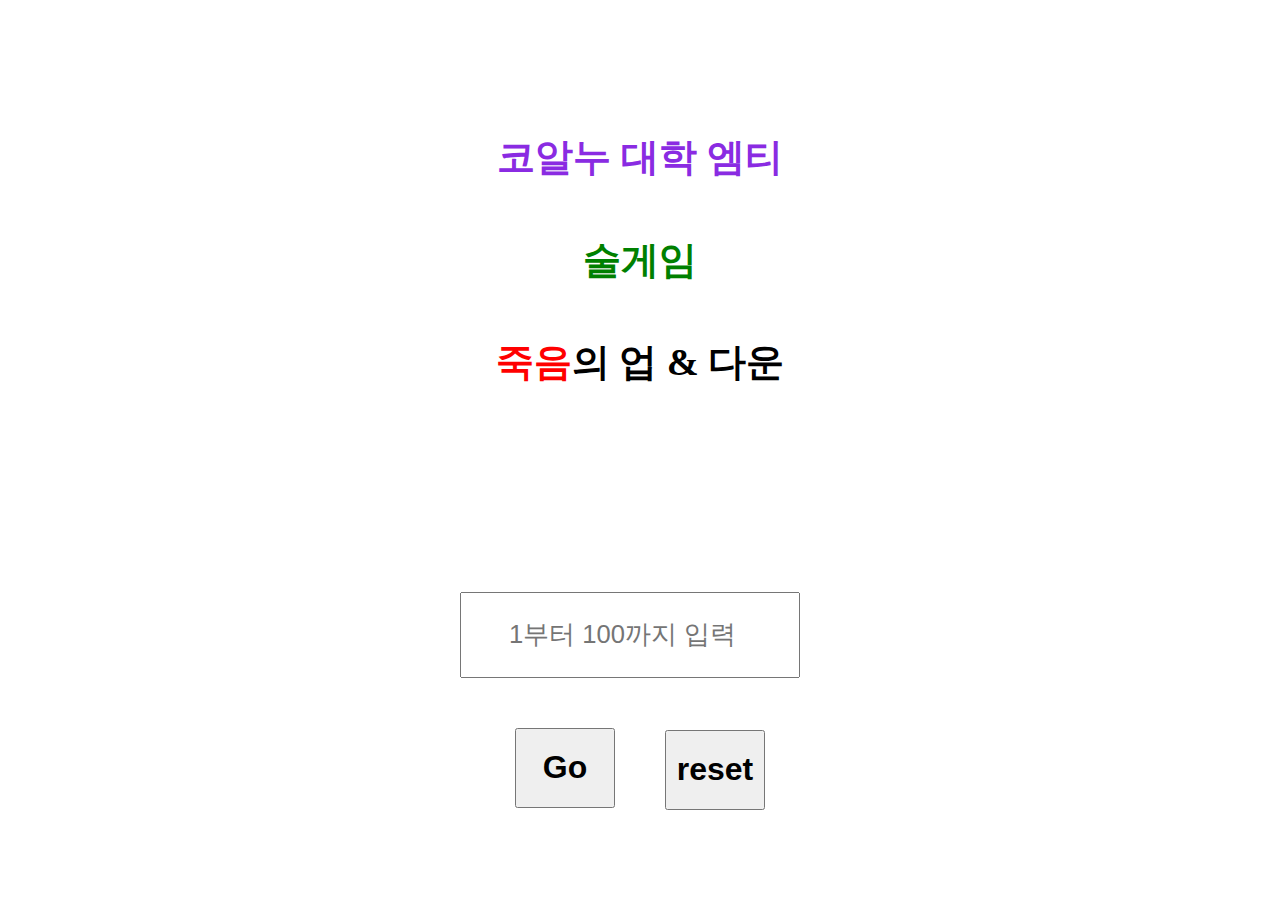
<file: 숫자 맞추기 게임/index.html>
<!DOCTYPE html>
<html lang="ko">
  <head>
    <meta charset="UTF-8" />
    <meta http-equiv="X-UA-Compatible" content="IE=edge" />
    <meta name="viewport" content="width=device-width, initial-scale=1.0" />
    <title>숫자 맞추기 게임</title>
    <link rel="stylesheet" href="index.css" />
  </head>
  <body>
    <h1 class="pre-title">코알누 대학 엠티</h1>
    <h1 class="title">술게임</h1>
    <h1 class="sub-title">
      <span class="red-text">죽음</span>의 업 &amp; 다운
    </h1>
    <div id="result-area">결과가 나온다</div>
    <div id="chance-area">남은찬스 : <span>5</span>번</div>
    <input
      type="number"
      id="user-input"
      class="form-control"
      placeholder="1부터 100까지 입력"
    />
    <button id="play-button" class="button-style">Go</button>
    <button id="reset-button" class="button-style">reset</button>
    <script src="index.js"></script>
  </body>
</html>
</file>
<file: 숫자 맞추기 게임/index.css>
body {
  /* background-repeat: no-repeat; */
  background-size: cover;
  height: 100vh;
  display: flex;
  flex-direction: column;
  justify-content: center;
  align-items: center;
  font-family: "East Sea Dokdo", cursive;
  background-image: url("https://cdn.imweb.me/upload/S2017101359e025984d346/0aeb95d5bbb1e.jpg");
}

.container {
  border: 10px solid white;
  border-radius: 20px;
  text-align: center;
  background-color: rgba(247, 243, 242, 0.7);
}

.section {
  display: flex;
  align-items: center;
  height: 100%;
}
.border-line {
  padding-bottom: 20px;
  display: flex;
  justify-content: center;
}

.button-style {
  height: 80px;
  width: 100px;
  margin-top: 5px;
  font-size: 30pt;
  font-weight: bold;
}
.pre-title {
  font-size: 3vw;
  font-weight: bold;
  color: blueviolet;
}
.title {
  font-size: 3vw;
  font-weight: bold;
  color: green;
}
.sub-title {
  font-size: 3vw;
  font-weight: bold;
}

.main-img {
  width: 20vw;
  height: 20vh;
}

.red-text {
  color: red;
}

.form-control {
  height: 80px;
  font-size: 2vw;
  margin-right: 20px;
  margin-top: 50px;
  text-align: center;
}

#result-area {
  font-size: 2rem;
  margin-top: 20px;
  color: #fff;
}

#chance-area {
  font-size: 2rem;
  margin-top: 20px;
  color: #fff;
}

#play-button {
  font-size: 2rem;
  display: block;
  margin-right: 150px;
  margin-top: 50px;
}

#reset-button {
  font-size: 2rem;
  display: block;
  margin-left: 150px;
  margin-top: -78px;
}
@media screen and (max-width: 48rem) {
  .pre-title {
    font-size: 10vw;
  }
  .title {
    font-size: 12vw;
  }
  .sub-title {
    font-size: 11vw;
  }
  .form-control {
    font-size: 8vw;
    max-width: 500px;
    margin-right: 0px;
  }
  .main-img {
    width: 40vw;
  }
  #play-button {
    font-size: 5vw;
    width: 80px;
    height: 60px;
    margin-right: 150px;
    margin-top: 20px;
  }
  #reset-button {
    font-size: 5vw;
    width: 80px;
    height: 60px;
    margin-left: 150px;
    margin-top: -60px;
  }
}
</file>
